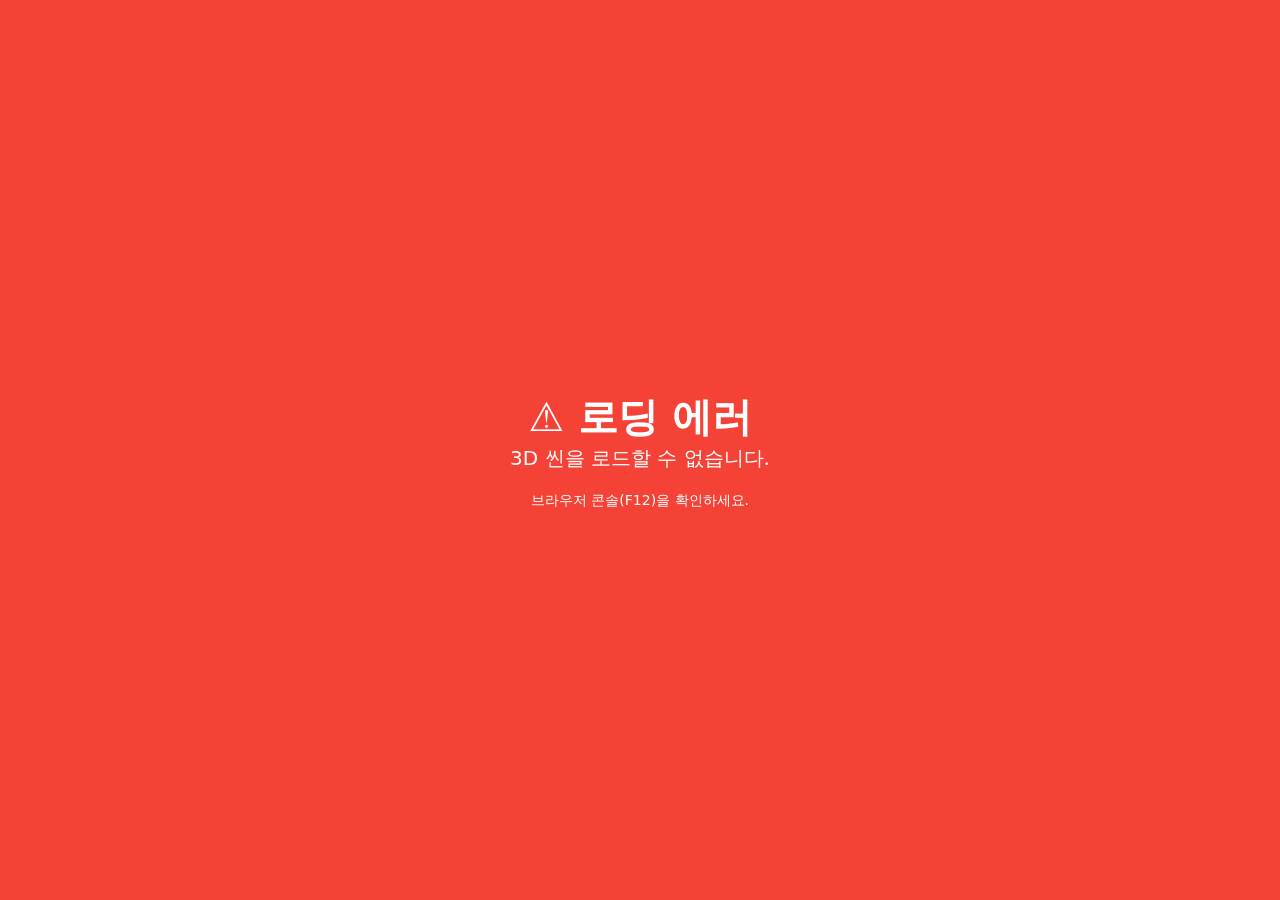
<file: index.html>
<!DOCTYPE html>
<html lang="ko">
  <head>
    <meta charset="UTF-8" />
    <meta name="viewport" content="width=device-width, initial-scale=1.0" />
    <title>CBTI - Car Baby Tamagotchi</title>
    <style>
      * {
        margin: 0;
        padding: 0;
        box-sizing: border-box;
      }
      body {
        font-family: 'Pretendard', -apple-system, BlinkMacSystemFont, system-ui, sans-serif;
        overflow: hidden;
      }
      #root {
        width: 100vw;
        height: 100vh;
      }
    </style>
    <script type="module" crossorigin src="/assets/index-B07Z6_KE.js"></script>
    <link rel="stylesheet" crossorigin href="/assets/index-CvLMM6ku.css">
  </head>
  <body>
    <div id="root"></div>
  </body>
</html>
</file>
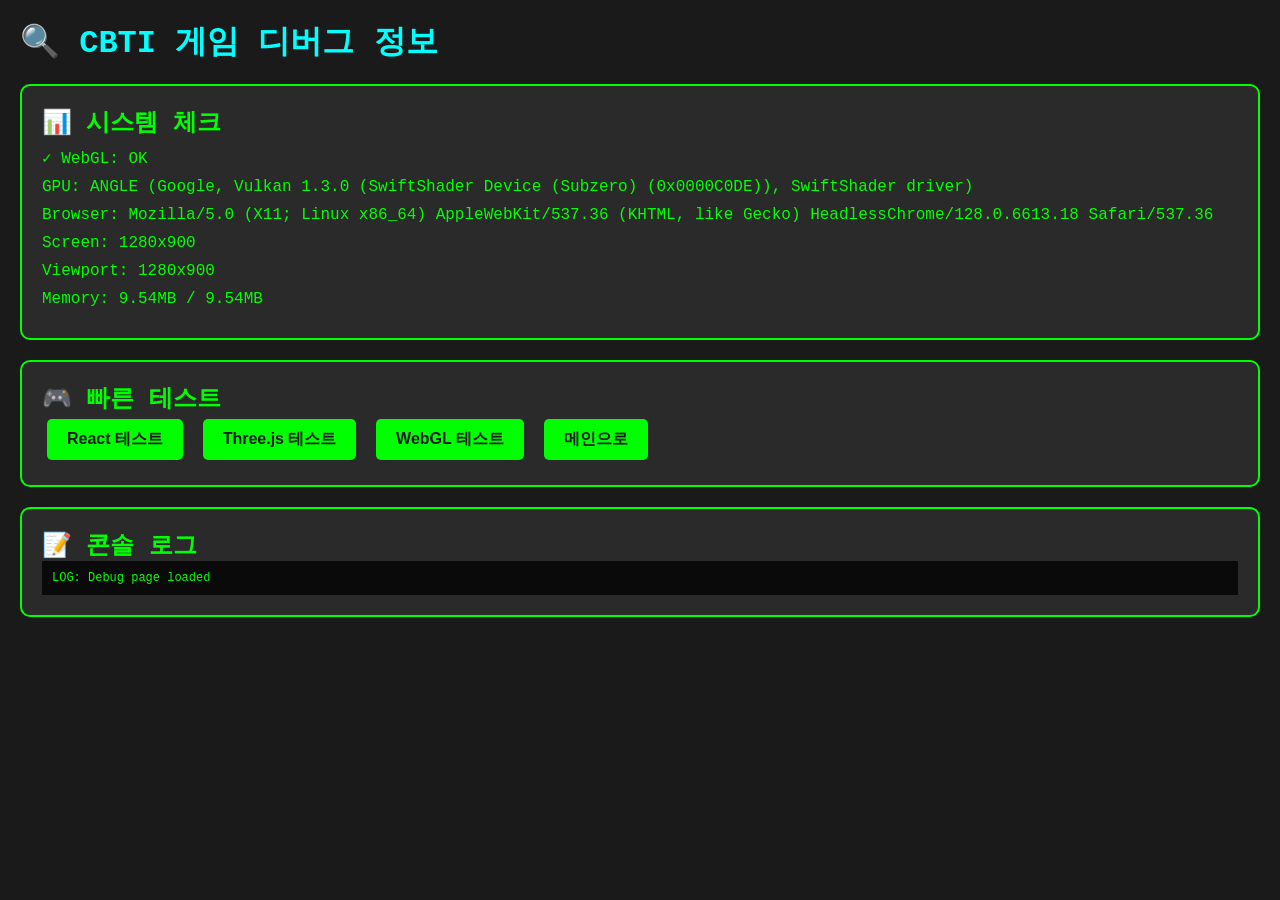
<file: debug.html>
<!DOCTYPE html>
<html lang="ko">
<head>
    <meta charset="UTF-8">
    <meta name="viewport" content="width=device-width, initial-scale=1.0">
    <title>CBTI - Debug Info</title>
    <style>
        * {
            margin: 0;
            padding: 0;
            box-sizing: border-box;
        }
        body {
            font-family: 'Monaco', 'Courier New', monospace;
            background: #1a1a1a;
            color: #00ff00;
            padding: 20px;
        }
        h1 {
            color: #00ffff;
            margin-bottom: 20px;
        }
        .section {
            background: #2a2a2a;
            padding: 20px;
            margin-bottom: 20px;
            border-radius: 10px;
            border: 2px solid #00ff00;
        }
        .status {
            margin: 10px 0;
        }
        .ok { color: #00ff00; }
        .error { color: #ff0000; }
        .warning { color: #ffaa00; }
        button {
            background: #00ff00;
            color: #1a1a1a;
            border: none;
            padding: 10px 20px;
            font-size: 16px;
            font-weight: bold;
            cursor: pointer;
            border-radius: 5px;
            margin: 5px;
        }
        button:hover {
            background: #00ffff;
        }
        #console {
            background: #0a0a0a;
            padding: 10px;
            max-height: 300px;
            overflow-y: auto;
            font-size: 12px;
        }
    </style>
</head>
<body>
    <h1>🔍 CBTI 게임 디버그 정보</h1>

    <div class="section">
        <h2>📊 시스템 체크</h2>
        <div id="system-check"></div>
    </div>

    <div class="section">
        <h2>🎮 빠른 테스트</h2>
        <button onclick="testReact()">React 테스트</button>
        <button onclick="testThree()">Three.js 테스트</button>
        <button onclick="testWebGL()">WebGL 테스트</button>
        <button onclick="location.href='/'">메인으로</button>
    </div>

    <div class="section">
        <h2>📝 콘솔 로그</h2>
        <div id="console"></div>
    </div>

    <script>
        // 콘솔 캡처
        const consoleDiv = document.getElementById('console');
        const originalLog = console.log;
        const originalError = console.error;

        console.log = function(...args) {
            originalLog.apply(console, args);
            consoleDiv.innerHTML += '<div class="ok">LOG: ' + args.join(' ') + '</div>';
            consoleDiv.scrollTop = consoleDiv.scrollHeight;
        };

        console.error = function(...args) {
            originalError.apply(console, args);
            consoleDiv.innerHTML += '<div class="error">ERROR: ' + args.join(' ') + '</div>';
            consoleDiv.scrollTop = consoleDiv.scrollHeight;
        };

        // 시스템 체크
        function checkSystem() {
            const checks = document.getElementById('system-check');
            let html = '';

            // WebGL 체크
            const canvas = document.createElement('canvas');
            const gl = canvas.getContext('webgl') || canvas.getContext('experimental-webgl');
            html += `<div class="status ${gl ? 'ok' : 'error'}">
                ✓ WebGL: ${gl ? 'OK' : 'NOT SUPPORTED'}
            </div>`;

            // GPU 정보
            if (gl) {
                const debugInfo = gl.getExtension('WEBGL_debug_renderer_info');
                if (debugInfo) {
                    const vendor = gl.getParameter(debugInfo.UNMASKED_VENDOR_WEBGL);
                    const renderer = gl.getParameter(debugInfo.UNMASKED_RENDERER_WEBGL);
                    html += `<div class="status ok">GPU: ${renderer}</div>`;
                }
            }

            // 브라우저 정보
            html += `<div class="status ok">Browser: ${navigator.userAgent}</div>`;
            html += `<div class="status ok">Screen: ${window.screen.width}x${window.screen.height}</div>`;
            html += `<div class="status ok">Viewport: ${window.innerWidth}x${window.innerHeight}</div>`;

            // 메모리 (Chrome만)
            if (performance.memory) {
                const used = (performance.memory.usedJSHeapSize / 1048576).toFixed(2);
                const total = (performance.memory.totalJSHeapSize / 1048576).toFixed(2);
                html += `<div class="status ok">Memory: ${used}MB / ${total}MB</div>`;
            }

            checks.innerHTML = html;
        }

        // React 테스트
        function testReact() {
            console.log('Testing React...');
            fetch('/src/App.jsx')
                .then(r => r.text())
                .then(code => {
                    console.log('✓ React App.jsx loaded');
                    console.log('File size:', code.length, 'bytes');
                })
                .catch(e => console.error('✗ React test failed:', e));
        }

        // Three.js 테스트
        function testThree() {
            console.log('Testing Three.js...');
            import('three').then(THREE => {
                console.log('✓ Three.js loaded');
                console.log('Version:', THREE.REVISION);

                // 간단한 씬 생성
                const scene = new THREE.Scene();
                const camera = new THREE.PerspectiveCamera(75, 1, 0.1, 1000);
                const renderer = new THREE.WebGLRenderer();
                console.log('✓ Basic scene created');
            }).catch(e => console.error('✗ Three.js test failed:', e));
        }

        // WebGL 테스트
        function testWebGL() {
            console.log('Testing WebGL...');
            const canvas = document.createElement('canvas');
            const gl = canvas.getContext('webgl') || canvas.getContext('experimental-webgl');

            if (!gl) {
                console.error('✗ WebGL not supported');
                return;
            }

            console.log('✓ WebGL context created');
            console.log('Version:', gl.getParameter(gl.VERSION));
            console.log('Vendor:', gl.getParameter(gl.VENDOR));
            console.log('Max Texture Size:', gl.getParameter(gl.MAX_TEXTURE_SIZE));
            console.log('Max Vertex Attributes:', gl.getParameter(gl.MAX_VERTEX_ATTRIBS));
        }

        // 페이지 로드 시 체크
        checkSystem();
        console.log('Debug page loaded');
    </script>
</body>
</html>
</file>
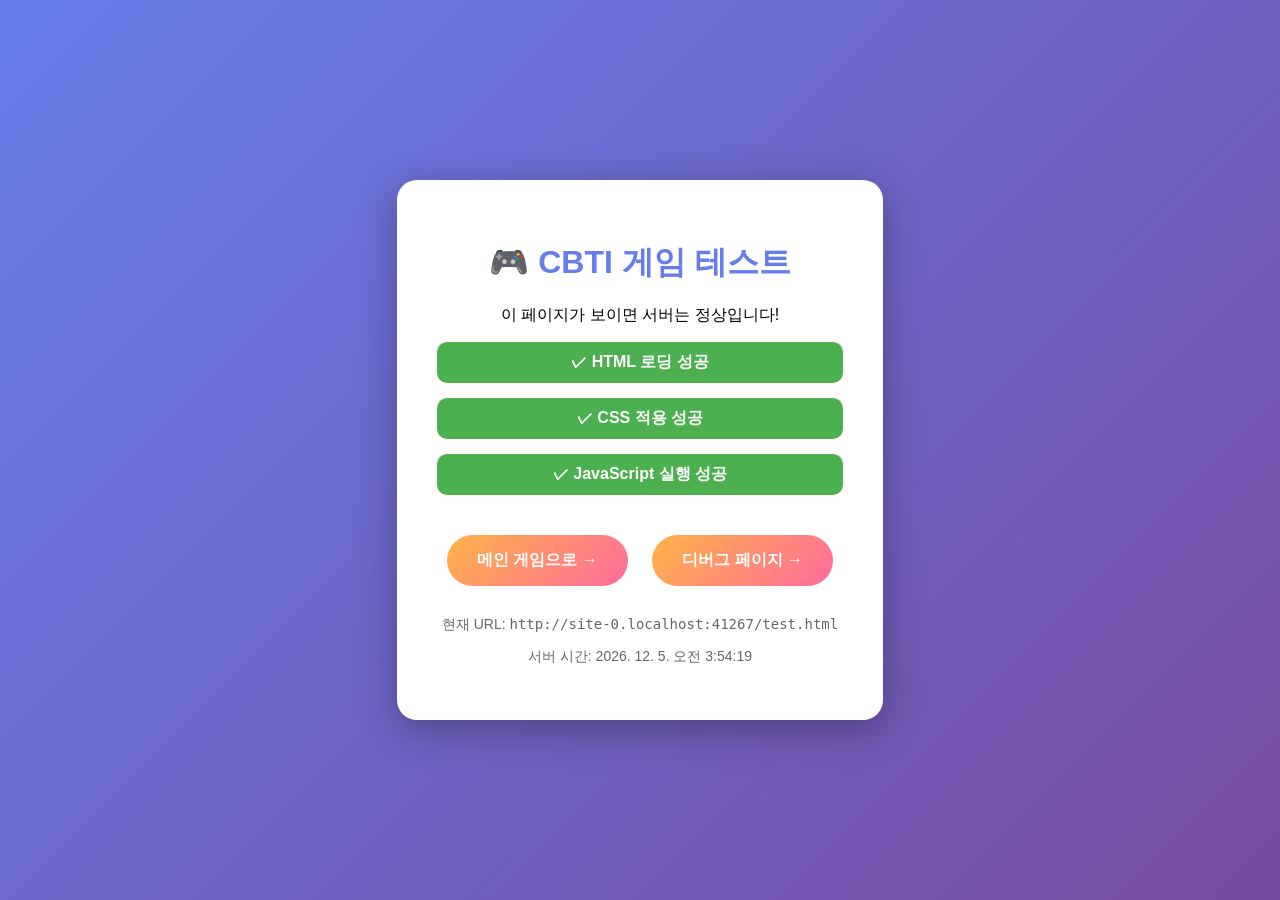
<file: test.html>
<!DOCTYPE html>
<html lang="ko">
<head>
    <meta charset="UTF-8">
    <meta name="viewport" content="width=device-width, initial-scale=1.0">
    <title>테스트 페이지</title>
    <style>
        body {
            margin: 0;
            font-family: sans-serif;
            display: flex;
            align-items: center;
            justify-content: center;
            min-height: 100vh;
            background: linear-gradient(135deg, #667eea 0%, #764ba2 100%);
        }
        .container {
            background: white;
            padding: 40px;
            border-radius: 20px;
            box-shadow: 0 10px 40px rgba(0,0,0,0.3);
            text-align: center;
            max-width: 500px;
        }
        h1 {
            color: #667eea;
            margin-bottom: 20px;
        }
        .status {
            margin: 15px 0;
            padding: 10px;
            border-radius: 10px;
            font-weight: bold;
        }
        .ok {
            background: #4CAF50;
            color: white;
        }
        .error {
            background: #f44336;
            color: white;
        }
        button {
            background: linear-gradient(135deg, #FFB347 0%, #FF6B9D 100%);
            color: white;
            border: none;
            padding: 15px 30px;
            font-size: 16px;
            font-weight: bold;
            border-radius: 30px;
            cursor: pointer;
            margin: 10px;
        }
        button:hover {
            transform: translateY(-2px);
            box-shadow: 0 5px 15px rgba(0,0,0,0.3);
        }
    </style>
</head>
<body>
    <div class="container">
        <h1>🎮 CBTI 게임 테스트</h1>
        <p>이 페이지가 보이면 서버는 정상입니다!</p>

        <div id="checks">
            <div class="status ok">✓ HTML 로딩 성공</div>
            <div class="status ok">✓ CSS 적용 성공</div>
            <div class="status ok" id="js-check">✓ JavaScript 실행 성공</div>
        </div>

        <div style="margin-top: 30px;">
            <button onclick="location.href='/'">
                메인 게임으로 →
            </button>
            <button onclick="location.href='/debug.html'">
                디버그 페이지 →
            </button>
        </div>

        <div style="margin-top: 20px; font-size: 14px; color: #666;">
            <p>현재 URL: <code id="current-url"></code></p>
            <p>서버 시간: <span id="time"></span></p>
        </div>
    </div>

    <script>
        // JavaScript 테스트
        document.getElementById('js-check').style.background = '#4CAF50';
        document.getElementById('current-url').textContent = window.location.href;
        document.getElementById('time').textContent = new Date().toLocaleString('ko-KR');

        // 1초마다 시간 업데이트
        setInterval(() => {
            document.getElementById('time').textContent = new Date().toLocaleString('ko-KR');
        }, 1000);

        console.log('✓ 테스트 페이지 로드 완료');
        console.log('현재 URL:', window.location.href);
    </script>
</body>
</html>
</file>
<file: assets/index-CvLMM6ku.css>
:root{--primary-blue: #A8D8EA;--primary-orange: #FFB347;--primary-green: #90EE90;--primary-red: #FF6B6B;--white: #FFFFFF;--light-gray: #F5F5F5;--gray: #CCCCCC;--dark-gray: #666666;--black: #2C3E50;--success: #4CAF50;--warning: #FFC107;--error: #F44336;--info: #2196F3}.btn{padding:16px 48px;font-size:18px;font-weight:700;border:none;border-radius:50px;cursor:pointer;transition:all .3s cubic-bezier(.4,0,.2,1);background:linear-gradient(135deg,var(--primary-orange) 0%,#FF6B9D 100%);color:#fff;box-shadow:0 4px 12px #00000026;position:relative;overflow:hidden}.btn:before{content:"";position:absolute;top:50%;left:50%;width:0;height:0;border-radius:50%;background:#ffffff4d;transform:translate(-50%,-50%);transition:width .6s,height .6s}.btn:hover{transform:translateY(-2px) scale(1.02);box-shadow:0 6px 20px #00000040}.btn:hover:before{width:300px;height:300px}.btn:active{transform:translateY(0) scale(.98)}.text-overlay{position:absolute;top:0;left:0;width:100%;height:100%;display:flex;flex-direction:column;justify-content:center;align-items:center;pointer-events:none;z-index:10}.text-overlay>*{pointer-events:auto}.title{font-size:48px;font-weight:900;color:#fff;text-shadow:0 4px 12px rgba(0,0,0,.3);margin-bottom:24px}.subtitle{font-size:24px;font-weight:500;color:#fffffff2;text-shadow:0 2px 8px rgba(0,0,0,.2);margin-bottom:48px}.card{background:#fffffff2;border-radius:24px;padding:32px;box-shadow:0 8px 32px #0000001a;-webkit-backdrop-filter:blur(10px);backdrop-filter:blur(10px)}@keyframes fadeIn{0%{opacity:0;transform:translateY(20px)}to{opacity:1;transform:translateY(0)}}@keyframes pulse{0%,to{transform:scale(1)}50%{transform:scale(1.05)}}@keyframes float{0%,to{transform:translateY(0)}50%{transform:translateY(-10px)}}@keyframes sparkle{0%,to{opacity:0;transform:scale(0)}50%{opacity:1;transform:scale(1)}}.fade-in{animation:fadeIn 1s cubic-bezier(.4,0,.2,1)}.pulse{animation:pulse 2s cubic-bezier(.4,0,.6,1) infinite}.float{animation:float 3s ease-in-out infinite}
</file>
